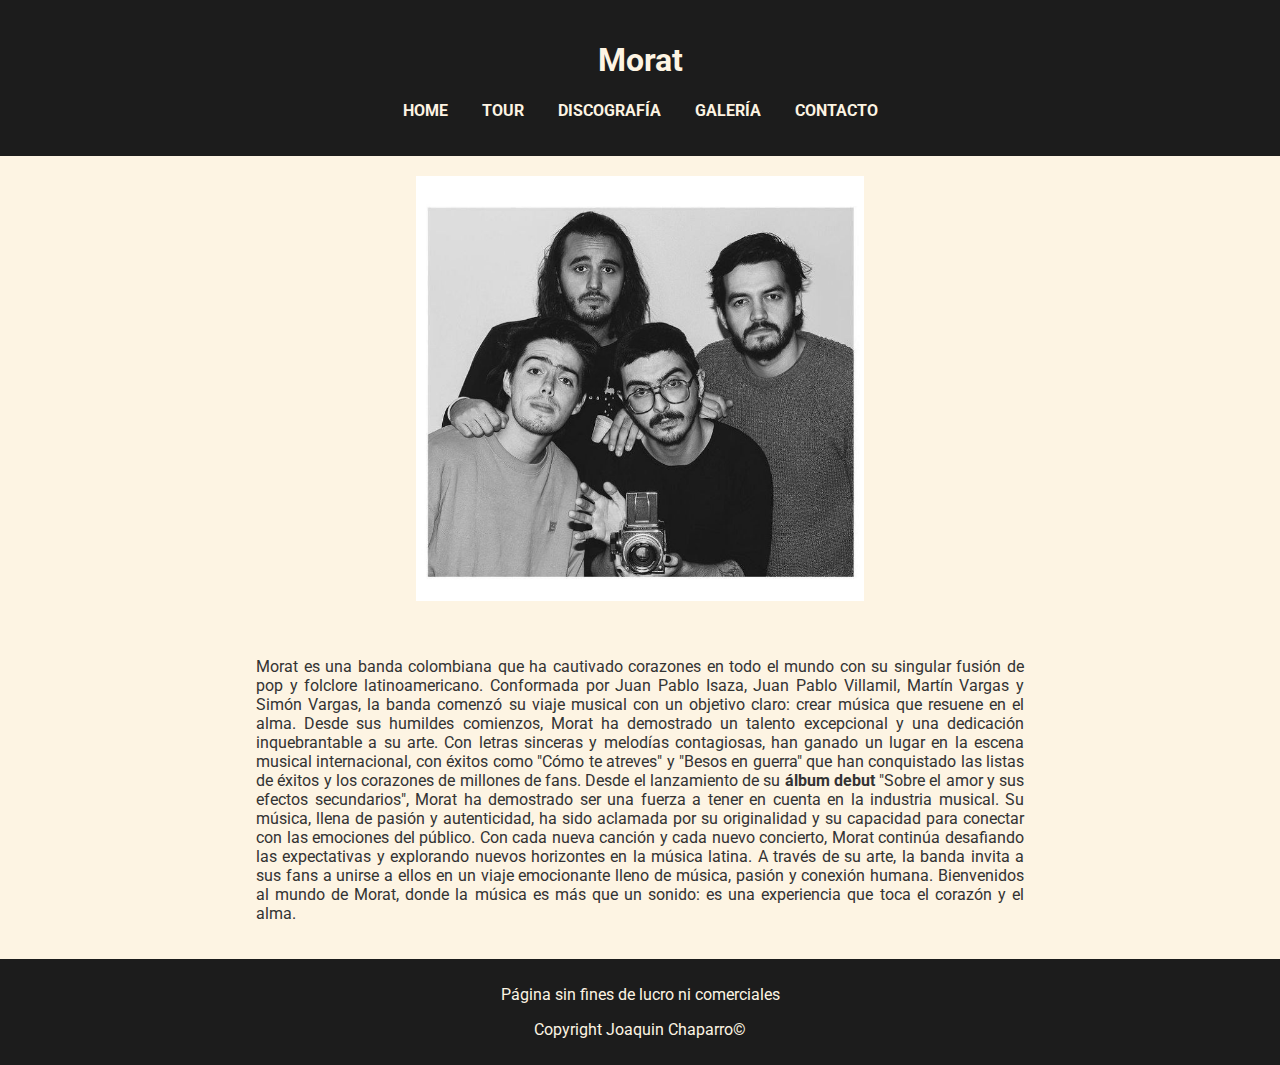
<file: index.html>
<!DOCTYPE html>
<html lang="es">
<head>
    <meta charset="UTF-8" />
    <meta name="viewport" content="width=device-width, initial-scale=1.0" />
    <link rel="stylesheet" type="text/css" href="./css/style.css"/>
    <title>Morat - Home</title>
    <link rel="icon" href="./images/logomorat.png">
    <link href="https://fonts.googleapis.com/css2?family=Roboto:wght@400;700&display=swap" rel="stylesheet">
</head>
<body>
    <header>
        <div>
            <h1>Morat</h1>
            <nav>
                <ul class="nav-links">
                    <li><a href="index.html">HOME</a></li>
                    <li><a href="./pages/tours.html">TOUR</a></li>
                    <li><a href="./pages/discografia.html">DISCOGRAFÍA</a></li>
                    <li><a href="./pages/galeria.html">GALERÍA</a></li>
                    <li><a href="./pages/contacto.html">CONTACTO</a></li>
                </ul>
            </nav>
        </div>
    </header>
    <div class="clearfix">
        <img class="wrapper" src="./images/gale2.jpeg" alt="Banda Morat" />
        <div class="text-box">
            <p>
                Morat es una banda colombiana que ha cautivado corazones en todo el mundo con su singular fusión de pop y folclore latinoamericano. Conformada por Juan Pablo Isaza, Juan Pablo Villamil, Martín Vargas y Simón Vargas, la banda comenzó su viaje musical con un objetivo claro: crear música que resuene en el alma. Desde sus humildes comienzos, Morat ha demostrado un talento excepcional y una dedicación inquebrantable a su arte. Con letras sinceras y melodías contagiosas, han ganado un lugar en la escena musical internacional, con éxitos como "Cómo te atreves" y "Besos en guerra" que han conquistado las listas de éxitos y los corazones de millones de fans. Desde el lanzamiento de su <strong>álbum debut</strong> "Sobre el amor y sus efectos secundarios", Morat ha demostrado ser una fuerza a tener en cuenta en la industria musical. Su música, llena de pasión y autenticidad, ha sido aclamada por su originalidad y su capacidad para conectar con las emociones del público. Con cada nueva canción y cada nuevo concierto, Morat continúa desafiando las expectativas y explorando nuevos horizontes en la música latina. A través de su arte, la banda invita a sus fans a unirse a ellos en un viaje emocionante lleno de música, pasión y conexión humana. Bienvenidos al mundo de Morat, donde la música es más que un sonido: es una experiencia que toca el corazón y el alma.
            </p>
        </div>
    </div>
    <footer>
        <div>
            <p>Página sin fines de lucro ni comerciales</p>
            <p>Copyright Joaquin Chaparro©</p>
        </div>
    </footer>
</body>
</html>
</file>
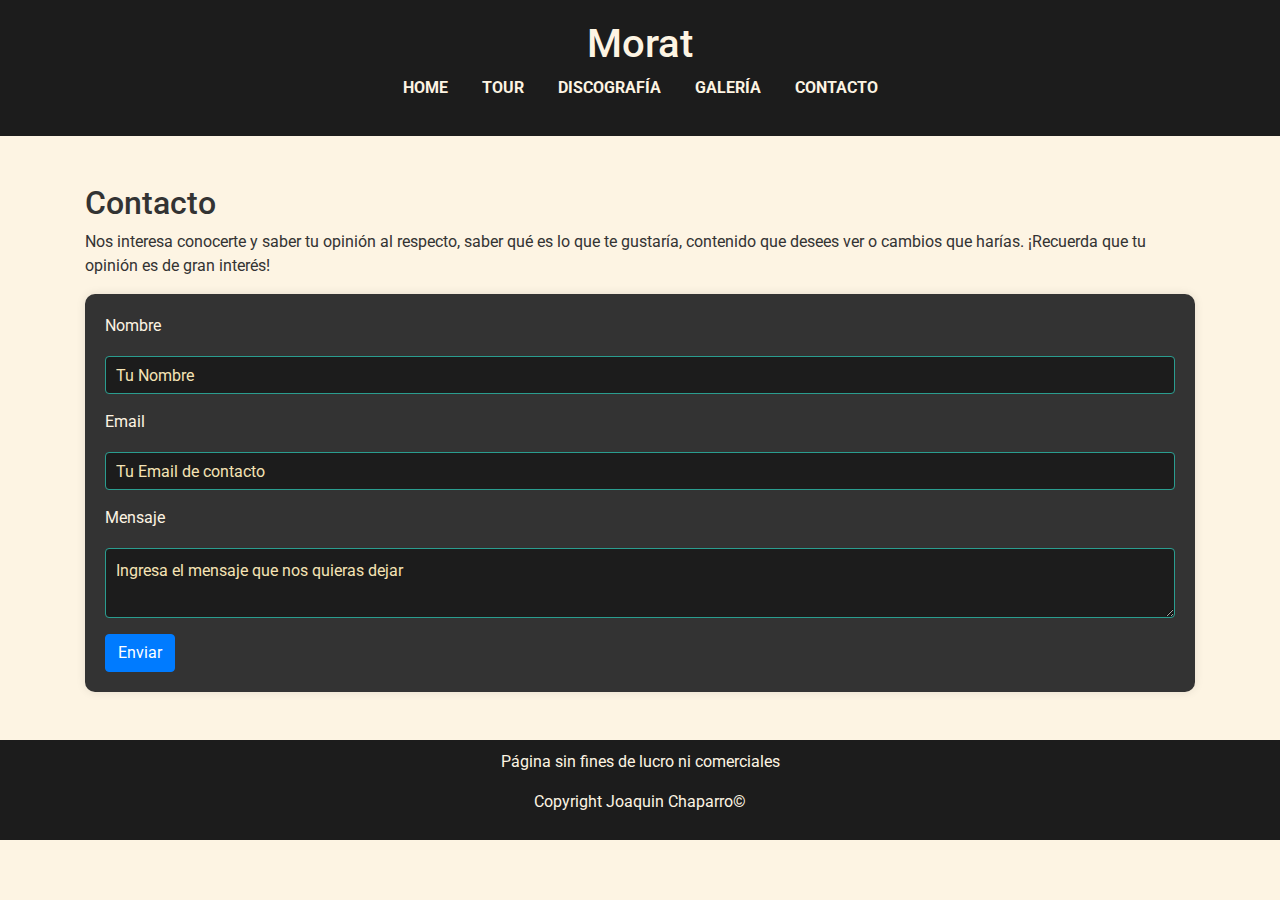
<file: pages/contacto.html>
<!DOCTYPE html>
<html lang="es">
<head>
    <meta charset="UTF-8">
    <meta name="viewport" content="width=device-width, initial-scale=1.0">
    <link rel="stylesheet" href="https://stackpath.bootstrapcdn.com/bootstrap/4.5.2/css/bootstrap.min.css">
    <link rel="stylesheet" type="text/css" href="../css/style.css"/>
    <title>Morat - Contacto</title>
    <link rel="icon" href="../images/logomorat.png">
    <link href="https://fonts.googleapis.com/css2?family=Roboto:wght@400;700&display=swap" rel="stylesheet">
</head>
<body>
    <header>
        <div>
            <h1>Morat</h1>
        </div>
        <div>
            <ul class="nav-links">
                <li><a href="../index.html">HOME</a></li>
                <li><a href="./tours.html">TOUR</a></li>
                <li><a href="./discografia.html">DISCOGRAFÍA</a></li>
                <li><a href="./galeria.html">GALERÍA</a></li>
                <li><a href="./contacto.html">CONTACTO</a></li>
            </ul>
        </div>
    </header>
    
    <div class="container my-5">
        <h2>Contacto</h2>
        <p>Nos interesa conocerte y saber tu opinión al respecto, saber qué es lo que te gustaría, contenido que desees ver o cambios que harías. ¡Recuerda que tu opinión es de gran interés!</p>
        
        <div class="form-container">
            <form action="">
                <div class="form-group">
                    <label for="nombre">Nombre</label>
                    <input type="text" class="form-control" id="nombre" placeholder="Tu Nombre">
                </div>
                <div class="form-group">
                    <label for="email">Email</label>
                    <input type="email" class="form-control" id="email" placeholder="Tu Email de contacto">
                </div>
                <div class="form-group">
                    <label for="mensaje">Mensaje</label>
                    <textarea class="form-control" id="mensaje" placeholder="Ingresa el mensaje que nos quieras dejar"></textarea>
                </div>
                <button type="submit" class="btn btn-primary">Enviar</button>
            </form> 
        </div>
    </div>

    <footer>
        <div>
            <p>Página sin fines de lucro ni comerciales</p>
            <p>Copyright Joaquin Chaparro©</p>
        </div>
    </footer>

    <script src="https://code.jquery.com/jquery-3.5.1.slim.min.js"></script>
    <script src="https://cdn.jsdelivr.net/npm/@popperjs/core@2.5.3/dist/umd/popper.min.js"></script>
    <script src="https://stackpath.bootstrapcdn.com/bootstrap/4.5.2/js/bootstrap.min.js"></script>
</body>
</html>
</file>
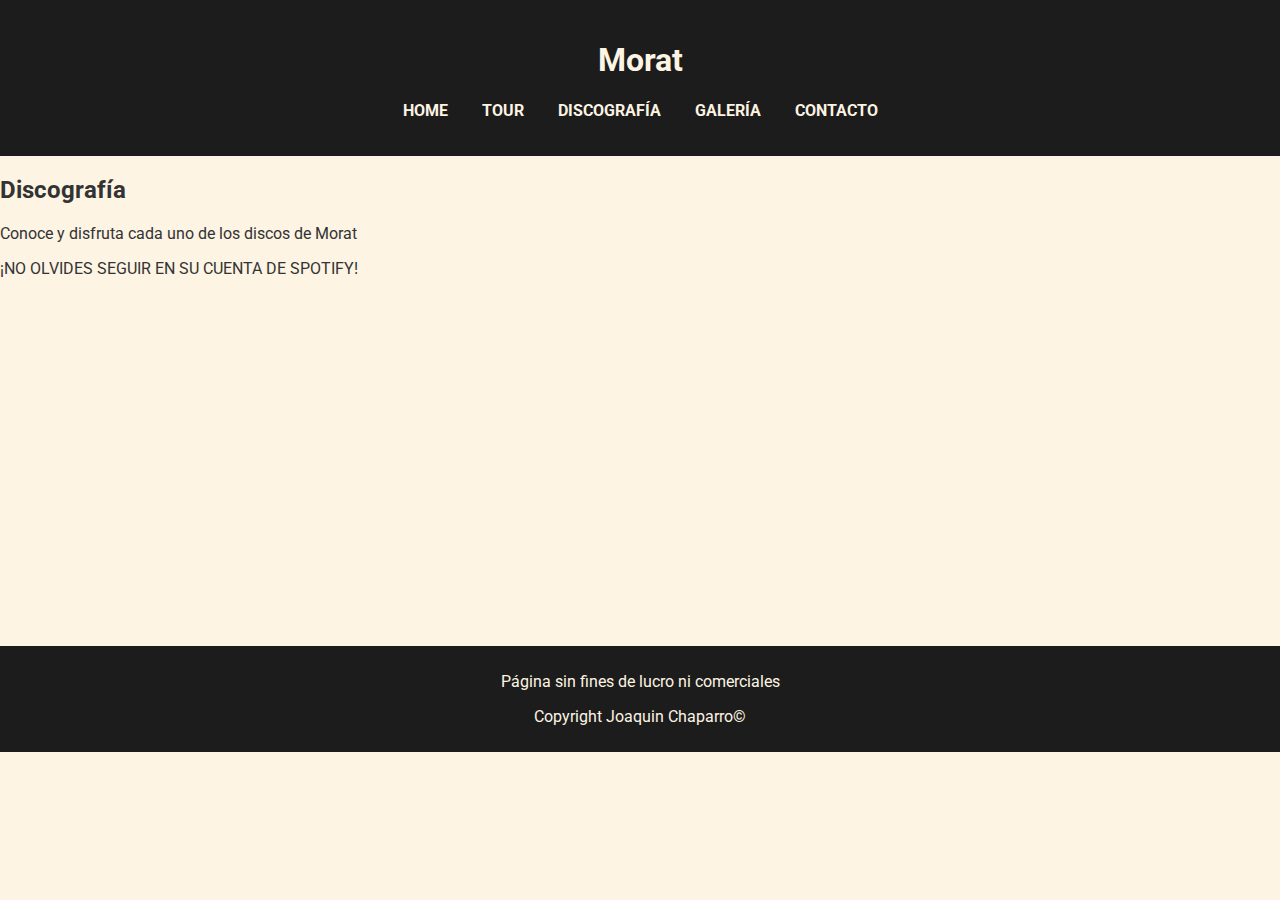
<file: pages/discografia.html>
<!DOCTYPE html>
<html lang="es">
<head>
    <meta charset="UTF-8">
    <meta name="viewport" content="width=device-width, initial-scale=1.0">
    <link rel="stylesheet" type="text/css" href="../css/style.css"/>
    <title>Morat - Discografía</title>
    <link rel="icon" href="../images/logomorat.png">
    <link href="https://fonts.googleapis.com/css2?family=Roboto:wght@400;700&display=swap" rel="stylesheet">
</head>
<body>
    <header>
        <div>
            <h1>Morat</h1>
            <nav>
                <ul class="nav-links">
                    <li><a href="../index.html">HOME</a></li>
                    <li><a href="./tours.html">TOUR</a></li>
                    <li><a href="./discografia.html">DISCOGRAFÍA</a></li>
                    <li><a href="./galeria.html">GALERÍA</a></li>
                    <li><a href="./contacto.html">CONTACTO</a></li>
                </ul>
            </nav>
        </div>
    </header>
    <div>
        <h2>Discografía</h2>
        <p>Conoce y disfruta cada uno de los discos de Morat</p>
        <p>¡NO OLVIDES SEGUIR EN SU CUENTA DE SPOTIFY!</p>
    </div>
    <div class="discografia">
        <iframe src="https://open.spotify.com/embed/track/4khWEpnaijN0G1x019Uzdr?utm_source=generator" frameBorder="0" allowfullscreen="" allow="autoplay; clipboard-write; encrypted-media; fullscreen; picture-in-picture" loading="lazy"></iframe>
        <iframe src="https://open.spotify.com/embed/track/4mIc3AQWkqLb2LVjkVKv4K?utm_source=generator" frameBorder="0" allowfullscreen="" allow="autoplay; clipboard-write; encrypted-media; fullscreen; picture-in-picture" loading="lazy"></iframe>
        <iframe src="https://open.spotify.com/embed/track/2pIIRKRwWSi1Sb29VYLOOa?utm_source=generator" frameBorder="0" allowfullscreen="" allow="autoplay; clipboard-write; encrypted-media; fullscreen; picture-in-picture" loading="lazy"></iframe>
    </div>
    <footer>
        <div>
            <p>Página sin fines de lucro ni comerciales</p>
            <p>Copyright Joaquin Chaparro©</p>
        </div>
    </footer>
</body>
</html>
</file>
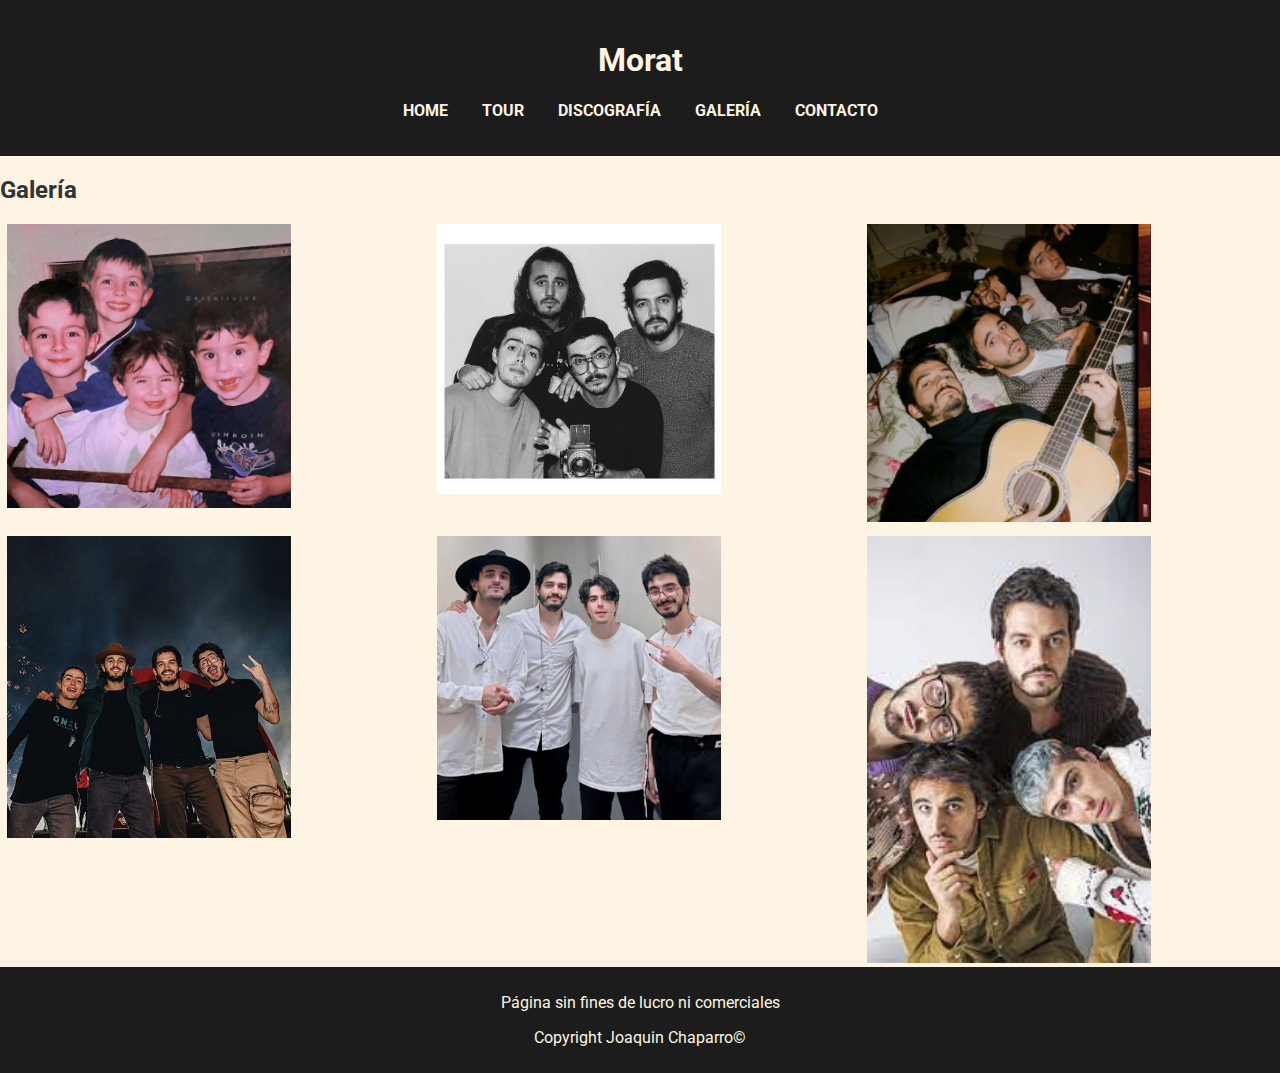
<file: pages/galeria.html>
<!DOCTYPE html>
<html lang="es">
<head>
    <meta charset="UTF-8" />
    <meta name="viewport" content="width=device-width, initial-scale=1.0" />
    <link rel="stylesheet" type="text/css" href="../css/style.css" />
    <title>Morat - Galería</title>
    <link rel="icon" href="../images/logomorat.png">
    <link href="https://fonts.googleapis.com/css2?family=Roboto:wght@400;700&display=swap" rel="stylesheet">
</head>
<body>
    <header>
        <div>
            <h1>Morat</h1>
            <nav>
                <ul class="nav-links">
                    <li><a href="../index.html">HOME</a></li>
                    <li><a href="./tours.html">TOUR</a></li>
                    <li><a href="./discografia.html">DISCOGRAFÍA</a></li>
                    <li><a href="./galeria.html">GALERÍA</a></li>
                    <li><a href="./contacto.html">CONTACTO</a></li>
                </ul>
            </nav>
        </div>
    </header>
    <div>
        <h2>Galería</h2>
    </div>
    <div class="gallery">
        <div><img src="../images/gale1.jpeg" alt="image1morat"></div>
        <div><img src="../images/gale2.jpeg" alt="image2morat"></div>
        <div><img src="../images/gale3.jpeg" alt="image3morat"></div>
        <div><img src="../images/gale4.jpeg" alt="image4morat"></div>
        <div><img src="../images/gale5.jpeg" alt="image5morat"></div>
        <div><img src="../images/images.jpeg" alt="image6morat"></div>
    </div>
    <footer>
        <div>
            <p>Página sin fines de lucro ni comerciales</p>
            <p>Copyright Joaquin Chaparro©</p>
        </div>
    </footer>
</body>
</html>
</file>
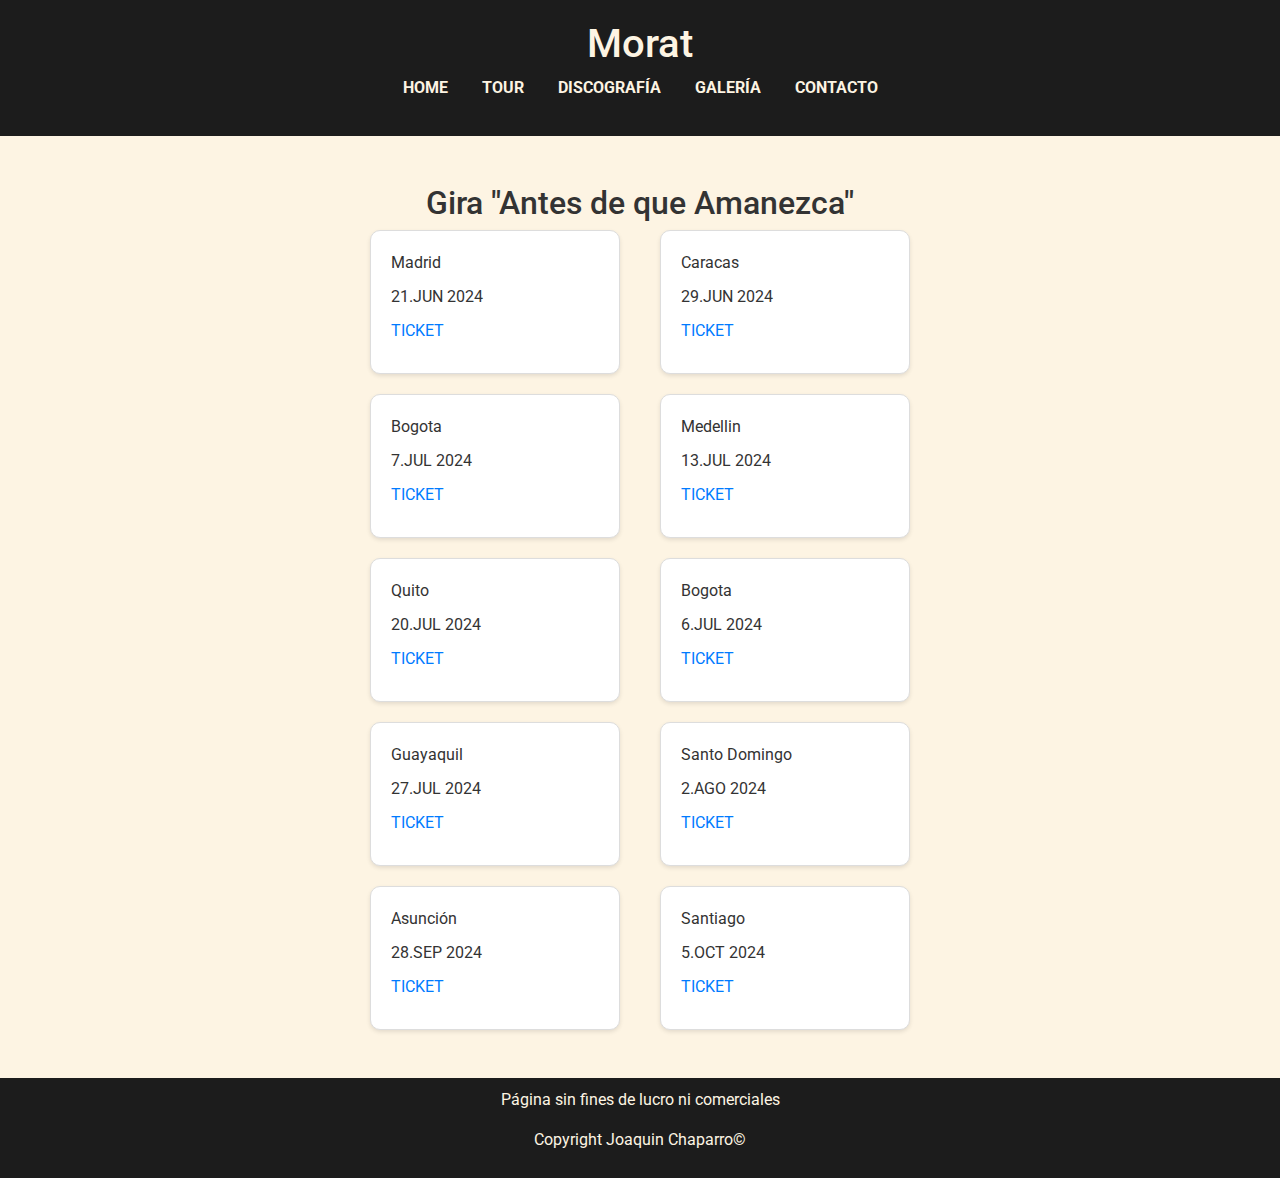
<file: pages/tours.html>
<!DOCTYPE html>
<html lang="es">
<head>
    <meta charset="UTF-8">
    <meta name="viewport" content="width=device-width, initial-scale=1.0">
    <link rel="stylesheet" href="https://stackpath.bootstrapcdn.com/bootstrap/4.5.2/css/bootstrap.min.css">
    <link rel="stylesheet" type="text/css" href="../css/style.css"/>
    <title>Morat - Contacto</title>
    <link rel="icon" href="../images/logomorat.png">
    <link href="https://fonts.googleapis.com/css2?family=Roboto:wght@400;700&display=swap" rel="stylesheet">
</head>
<body>
    <header>
        <div>
            <h1>Morat</h1>
        </div>
        <div>
            <ul class="nav-links">
                <li><a href="../index.html">HOME</a></li>
                <li><a href="./tours.html">TOUR</a></li>
                <li><a href="./discografia.html">DISCOGRAFÍA</a></li>
                <li><a href="./galeria.html">GALERÍA</a></li>
                <li><a href="./contacto.html">CONTACTO</a></li>
            </ul>
        </div>
    </header>
    
    <div class="container my-5">
        <h2 class="text-center">Gira "Antes de que Amanezca"</h2>
        <div class="row justify-content-center">
            <div class="col-md-6">
                <div class="tour-list">
                    <div class="tour-item">
                        <ul>
                            <li>Madrid</li>
                            <li>21.JUN 2024</li>
                            <li><a href="#">TICKET</a></li>
                        </ul>
                    </div>
                    <div class="tour-item">
                        <ul>
                            <li>Caracas</li>
                            <li>29.JUN 2024</li>
                            <li><a href="#">TICKET</a></li>
                        </ul>
                    </div>
                    <div class="tour-item">
                        <ul>
                            <li>Bogota</li>
                            <li>7.JUL 2024</li>
                            <li><a href="#">TICKET</a></li>
                        </ul>
                    </div>
                    <div class="tour-item">
                        <ul>
                            <li>Medellin</li>
                            <li>13.JUL 2024</li>
                            <li><a href="#">TICKET</a></li>
                        </ul>
                    </div>
                    <div class="tour-item">
                        <ul>
                            <li>Quito</li>
                            <li>20.JUL 2024</li>
                            <li><a href="#">TICKET</a></li>
                        </ul>
                    </div>
                    <div class="tour-item">
                        <ul>
                            <li>Bogota</li>
                            <li>6.JUL 2024</li>
                            <li><a href="#">TICKET</a></li>
                        </ul>
                    </div>
                    <div class="tour-item">
                        <ul>
                            <li>Guayaquil</li>
                            <li>27.JUL 2024</li>
                            <li><a href="#">TICKET</a></li>
                        </ul>
                    </div>
                    <div class="tour-item">
                        <ul>
                            <li>Santo Domingo</li>
                            <li>2.AGO 2024</li>
                            <li><a href="#">TICKET</a></li>
                        </ul>
                    </div>
                    <div class="tour-item">
                        <ul>
                            <li>Asunción</li>
                            <li>28.SEP 2024</li>
                            <li><a href="#">TICKET</a></li>
                        </ul>
                    </div>
                    <div class="tour-item">
                        <ul>
                            <li>Santiago</li>
                            <li>5.OCT 2024</li>
                            <li><a href="#">TICKET</a></li>
                        </ul>
                    </div>
                </div>
            </div>
        </div>
    </div>

    <footer>
        <div>
            <p>Página sin fines de lucro ni comerciales</p>
            <p>Copyright Joaquin Chaparro©</p>
        </div>
    </footer>

    <script src="https://code.jquery.com/jquery-3.5.1.slim.min.js"></script>
    <script src="https://cdn.jsdelivr.net/npm/@popperjs/core@2.5.3/dist/umd/popper.min.js"></script>
    <script src="https://stackpath.bootstrapcdn.com/bootstrap/4.5.2/js/bootstrap.min.js"></script>
</body>
</html>
</file>
<file: css/style.css>
/* Import Google Fonts */
@import url('https://fonts.googleapis.com/css2?family=Roboto:wght@400;700&display=swap');

/* General styles */
body {
    font-family: 'Roboto', sans-serif;
    background-color: #FDF4E3; /* Color crema para el fondo */
    color: #333333; /* Color negro para el texto */
    margin: 0;
    padding: 0;
}

/* Estilos para el header */
header {
    background-color: #1C1C1C; /* Color negro para el fondo del header */
    color: #FDF4E3; /* Color crema para el texto del header */
    padding: 20px;
    text-align: center;
}

.nav-links {
    list-style: none;
    padding: 0;
}

.nav-links li {
    display: inline-block;
    margin: 0 15px;
}

.nav-links a {
    font-weight: 700;
    text-decoration: none;
    color: #FDF4E3; /* Color amarillo crema para los enlaces */
}

.nav-links a:hover {
    color: #4d5f5fb2; /* Color contrastante para el hover */
}

/* Estilos para el cuerpo de la página */
.text-box {
    padding: 20px;
    text-align: justify;
    width: 60%;
    margin: 0 auto;
}

.wrapper {
    display: block;
    margin: 20px auto;
    max-width: 35%;
}

.clearfix::after {
    content: "";
    clear: both;
    display: table;
}

.gallery {
    display: flex;
    flex-wrap: wrap;
    justify-content: space-around;
    gap: 10px;
}

.gallery div {
    flex: 0 1 calc(33.333% - 20px);
}

.gallery img {
    width: 70%;
    height: auto;
}

.form-control {
    display: block;
    width: 100%;
    padding: 10px;
    margin: 10px 0;
    background-color: #1C1C1C; /* Fondo negro */
    color: #FDF4E3; /* Texto crema */
    border: 1px solid #2A9D8F; /* Borde verde */
}

.form-control::placeholder {
    color: #f5e3b5; /* Placeholder amarillo crema */
}

/* Estilos para el formulario */
.form-container {
    padding: 20px;
    background-color: #333333;
    color: #FDF4E3;
    border-radius: 10px;
    box-shadow: 0 0 10px rgba(0, 0, 0, 0.1);
}

.btn-submit {
    background-color: #2A9D8F; /* Botón verde */
    color: #FDF4E3; /* Texto crema */
    border: none;
    padding: 10px 20px;
    cursor: pointer;
    border-radius: 5px;
    font-size: 16px;
    transition: background-color 0.3s;
}

.btn-submit:hover {
    background-color: #264653; /* Botón verde oscuro en hover */
}

/* Estilos para el footer */
footer {
    background-color: #1C1C1C; /* Fondo negro */
    color: #FDF4E3; /* Texto crema */
    padding: 10px;
    text-align: center;
}

/* Estilos específicos */
.discografia {
    display: flex;
    justify-content: space-around;
    flex-wrap: wrap;
    gap: 10px;
}

.discografia iframe {
    flex: 1 1 calc(33.333% - 20px);
    min-width: 250px;
    height: 352px;
}

/* Estilos para la lista de tours */
.tour-list {
    display: flex;
    flex-wrap: wrap;
    justify-content: space-between;
    gap: 20px;
}

.tour-item {
    background-color: #FFF;
    border: 1px solid #DDD;
    border-radius: 10px;
    padding: 20px;
    flex: 0 1 calc(50% - 20px);
    box-shadow: 0 2px 4px rgba(0, 0, 0, 0.1);
}

.tour-item ul {
    list-style: none;
    padding: 0;
    margin: 0;
}

.tour-item li {
    margin-bottom: 10px;
}

.tour-item li a {
    text-decoration: none;
    color: #007BFF;
}

.tour-item li a:hover {
    text-decoration: underline;
}
</file>
